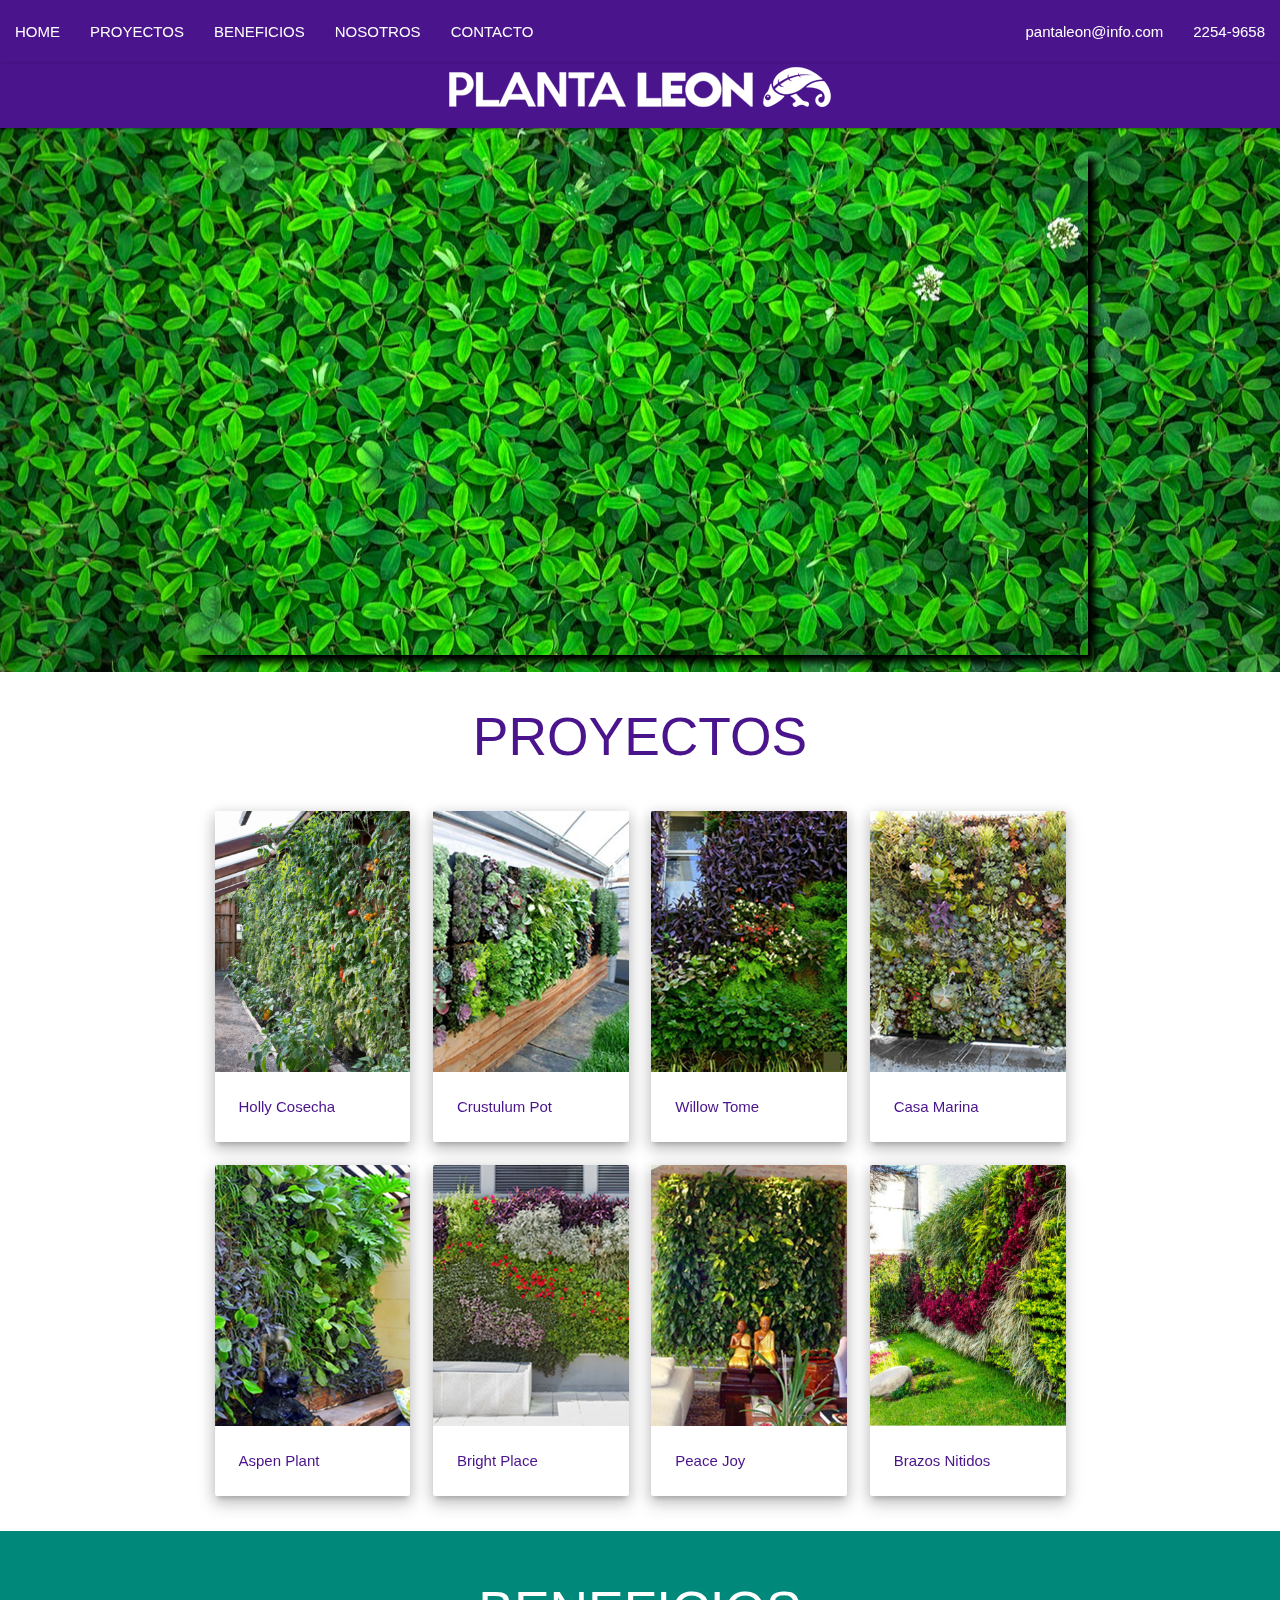
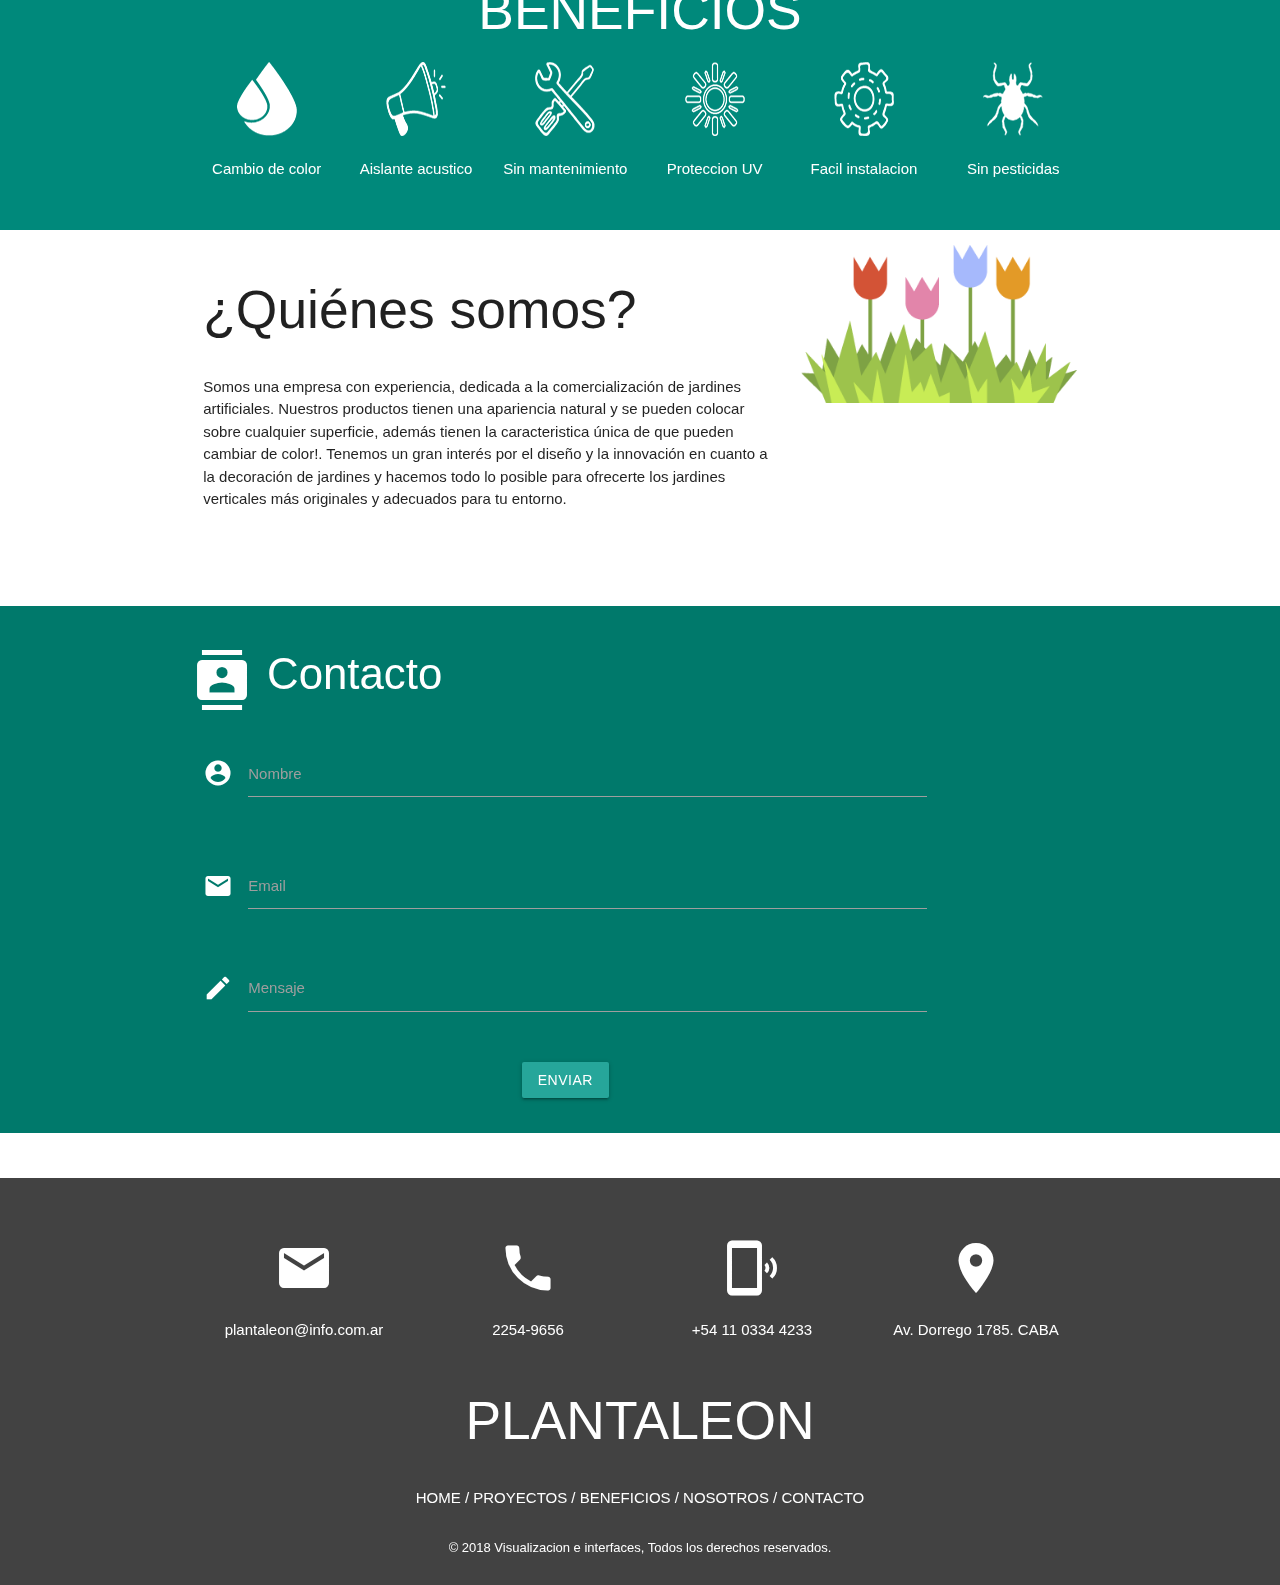
<file: index.html>
<!DOCTYPE html>
<html>
  <head>
    <!--Import Google Icon Font-->
    <link href="https://fonts.googleapis.com/icon?family=Material+Icons" rel="stylesheet">
    <!--Import materialize.css-->
    <link type="text/css" rel="stylesheet" href="css/materialize.min.css"  media="screen,projection"/>
    <link rel="stylesheet" href="css/style.css">

    <!--Let browser know website is optimized for mobile-->
    <meta name="viewport" content="width=device-width, initial-scale=1.0"/>

    <meta charset="utf-8">

    <title>Plantaleon</title>
  </head>

  <body>

    <!-- contenedor de toda la pagina -->
    <div id="home">
      <!-- Menu de navegacion -->
      <nav class="nav-wrapper purple darken-4">
        <div class="containerr">
          <ul class="left hide-on-med-and-down">
            <li><a href="#home">HOME</a></li>
            <li><a href="#proyectos">PROYECTOS</a></li>
            <li><a href="#beneficios">BENEFICIOS</a></li>
            <li><a href="#nosotros">NOSOTROS</a></li>
            <li><a href="#contacto">CONTACTO</a></li>
          </ul>
          <!-- para menu mobile -->
          <a href="#" data-target="menu-responsive" class="sidenav-trigger">
            <i class="material-icons">menu</i>
          </a>

          <ul class="right">
            <li><a href="#">pantaleon@info.com</a></li>
            <li><a href="#">2254-9658</a></li>
          </ul>
        </div>
      </nav>

      <!-- el menu que aparece del costado izquierdo -->
      <ul class="sidenav" id="menu-responsive">
        
        <li><a href="#home"><i class="material-icons">home</i>HOME</a></li>
        <li><div class="divider"></div></li>
        <li><a href="#proyectos"><i class="material-icons">image</i>PROYECTOS</a></li>
        <li><div class="divider"></div></li>
        <li><a href="#beneficios"><i class="material-icons">add</i>BENEFICIOS</a></li>
        <li><div class="divider"></div></li>
        <li><a href="#nosotros"><i class="material-icons">contact_support</i>NOSOTROS</a></li>
        <li><div class="divider"></div></li>
        <li><a href="#contacto"><i class="material-icons">contacts</i>CONTACTO</a></li>
        <li><div class="divider"></div></li>
      </ul>

      <!-- seccion para el isologotipo "PLANTALEON" -->
      <nav class="nav-extended purple darken-4">
        <div class="nav-wrapper">
          <a href="#" class="brand-logo center"><img src="img/isologotipo.png"></a>
        </div>
      </nav>
    </div>

    <div class="parallax-container" style="height: 90%;">
      <div class="parallax"><img src="img/fondo.jpg" style="transform: translate3d(-50%, 65.197px, 0px); opacity: 1;"></div>

      <div class="container"><br>
        <div class="video-container" style="margin-bottom:2%;box-shadow: 7px 7px 7px #000;">
          <iframe src="https://player.vimeo.com/video/33186694?color=ffffff&amp;title=0&amp;byline=0&amp;portrait=0" width="700" height="450" frameborder="0" webkitallowfullscreen="" mozallowfullscreen="" allowfullscreen=""></iframe>
        </div>
      </div>

    </div>

    <!-- Seccion de Galeria -->
    <div id="proyectos">

      <div class="center">
        <h2 class="h2">PROYECTOS</h2>
      </div>

      <div class="row container ">
      <div class="col s12">
        <div class="section">
          <!-- ///////////////////////////////////// -->
          <div class="col s12 m6 l3">                    
            <div class="card z-depth-3">
              <div class="card-image waves-effect waves-block waves-light ">
                <a class="waves-effect waves-light modal-trigger" href="#modal1">
                  <img src="img/1.jpg" class="responsive-img wp-post-image materialboxed" alt="img1" title="img1" width="200" height="100">
                </a>
              </div>
              <div class="card-content">
                <p>Holly Cosecha</p>
              </div>
            </div>
          </div>

          <div id="modal1" class="modal">
            <div class="modal-content">
              <div class="row">
                <div class="col s6">
                  <img src="img/1.jpg" class="responsive-img wp-post-image materialboxed" alt="img1" title="img1" width="100%">
                </div>
                <div class="col s6"><br>
                  <h4>HOLLY COSECHA</h4>
                  <h5>Tipos de plantas</h5>
                  <p class="container">Purpurina <br>
                  Kimberly queen fern <br>
                  Flamingo lily <br>
                  Spider plant <br>
                  Lily turt</p>

                  <h5>Area Cubierta</h5>
                  <p class="container">10 metros Cuadrados <br> Interior</p>
                </div>
              </div>
            </div>
          </div>
          <!-- ///////////////////////////////////// -->
          <div class="col s12 m6 l3">                    
            <div class="card z-depth-3">
              <div class="card-image waves-effect waves-block waves-light ">
                <a class="waves-effect waves-light modal-trigger" href="#modal2">
                  <img src="img/2.jpg" class="responsive-img wp-post-image" alt="img2" title="img2" width="200" height="100">
                </a>
              </div>
              <div class="card-content">
                <p>Crustulum Pot</p>
              </div>
            </div>
          </div>

          <div id="modal2" class="modal">
            <div class="modal-content">
              <div class="row">
                <div class="col s6">
                  <img src="img/2.jpg" class="responsive-img wp-post-image materialboxed" alt="img1" title="img1" width="100%">
                </div>
                <div class="col s6"><br>
                  <h4>CRUSTULUM POT</h4>
                  <h5>Tipos de plantas</h5>
                  <p class="container">Purpurina <br>
                  Kimberly queen fern <br>
                  Flamingo lily <br>
                  Spider plant <br>
                  Lily turt</p>

                  <h5>Area Cubierta</h5>
                  <p class="container">10 metros Cuadrados <br> Interior</p>
                </div>
              </div>
            </div>
          </div>
          <!-- ///////////////////////////////////// -->
          <div class="col s12 m6 l3">                    
            <div class="card z-depth-3">
              <div class="card-image waves-effect waves-block waves-light ">
                <a class="waves-effect waves-light modal-trigger" href="#modal3">
                  <img src="img/3.jpg" class="responsive-img wp-post-image" alt="img3" title="img3" width="200" height="100">
                </a>
              </div>
              <div class="card-content">
                <p>Willow Tome</p>
              </div>
            </div>
          </div>

          <div id="modal3" class="modal">
            <div class="modal-content">
              <div class="row">
                <div class="col s6">
                  <img src="img/3.jpg" class="responsive-img wp-post-image materialboxed" alt="img1" title="img1" width="100%">
                </div>
                <div class="col s6"><br>
                  <h4>WILLOW TOME</h4>
                  <h5>Tipos de plantas</h5>
                  <p class="container">Purpurina <br>
                  Kimberly queen fern <br>
                  Flamingo lily <br>
                  Spider plant <br>
                  Lily turt</p>

                  <h5>Area Cubierta</h5>
                  <p class="container">10 metros Cuadrados <br> Exterior</p>
                </div>
              </div>
            </div>
          </div>
          <!-- ///////////////////////////////////// -->
          <div class="col s12 m6 l3">                    
            <div class="card z-depth-3">
              <div class="card-image waves-effect waves-block waves-light ">
                <a class="waves-effect waves-light modal-trigger" href="#modal4">
                  <img src="img/4.jpg" class="responsive-img wp-post-image" alt="img4" title="img4" width="200" height="100">
                </a>
              </div>
              <div class="card-content">
                <p>Casa Marina</p>
             </div>
            </div>
          </div>

          <div id="modal4" class="modal">
            <div class="modal-content">
              <div class="row">
                <div class="col s6">
                  <img src="img/4.jpg" class="responsive-img wp-post-image materialboxed" alt="img1" title="img1" width="100%">
                </div>
                <div class="col s6"><br>
                  <h4>CASA MARINA</h4>
                  <h5>Tipos de plantas</h5>
                  <p class="container">Purpurina <br>
                  Kimberly queen fern <br>
                  Flamingo lily <br>
                  Spider plant <br>
                  Lily turt</p>

                  <h5>Area Cubierta</h5>
                  <p class="container">10 metros Cuadrados <br> Exterior</p>
                </div>
              </div>
            </div>
          </div>
          <!-- ///////////////////////////////////// -->
          <div class="col s12 m6 l3">                    
            <div class="card z-depth-3">
              <div class="card-image waves-effect waves-block waves-light ">
                <a class="waves-effect waves-light modal-trigger" href="#modal5">
                  <img src="img/5.jpg" class="responsive-img wp-post-image" alt="img5" title="img5" width="200" height="100">
                </a>
              </div>
              <div class="card-content">
                <p>Aspen Plant</p>
             </div>
            </div>
          </div>

          <div id="modal5" class="modal">
            <div class="modal-content">
              <div class="row">
                <div class="col s6">
                  <img src="img/5.jpg" class="responsive-img wp-post-image materialboxed" alt="img1" title="img1" width="100%">
                </div>
                <div class="col s6"><br>
                  <h4>ASPEN PLANT</h4>
                  <h5>Tipos de plantas</h5>
                  <p class="container">Purpurina <br>
                  Kimberly queen fern <br>
                  Flamingo lily <br>
                  Spider plant <br>
                  Lily turt</p>

                  <h5>Area Cubierta</h5>
                  <p class="container">10 metros Cuadrados <br> Interior</p>
                </div>
              </div>
            </div>
          </div>
          <!-- ///////////////////////////////////// -->
          <div class="col s12 m6 l3">                    
            <div class="card z-depth-3">
              <div class="card-image waves-effect waves-block waves-light ">
                <a class="waves-effect waves-light modal-trigger" href="#modal6">
                  <img src="img/6.jpg" class="responsive-img wp-post-image" alt="img6" title="img6" width="200" height="100">
                </a>
              </div>
              <div class="card-content">
                <p>Bright Place</p>
             </div>
            </div>
          </div>

          <div id="modal6" class="modal">
            <div class="modal-content">
              <div class="row">
                <div class="col s6">
                  <img src="img/6.jpg" class="responsive-img wp-post-image materialboxed" alt="img1" title="img1" width="100%">
                </div>
                <div class="col s6"><br>
                  <h4>BRIGHT PLACE</h4>
                  <h5>Tipos de plantas</h5>
                  <p class="container">Purpurina <br>
                  Kimberly queen fern <br>
                  Flamingo lily <br>
                  Spider plant <br>
                  Lily turt</p>

                  <h5>Area Cubierta</h5>
                  <p class="container">10 metros Cuadrados <br> Interior</p>
                </div>
              </div>
            </div>
          </div>
          <!-- ///////////////////////////////////// -->
          <div class="col s12 m6 l3">                    
            <div class="card z-depth-3">
              <div class="card-image waves-effect waves-block waves-light ">
                <a class="waves-effect waves-light modal-trigger" href="#modal7">
                  <img src="img/7.jpg" class="responsive-img wp-post-image" alt="img7" title="img7" width="200" height="100">
                </a>
              </div>
              <div class="card-content">
                <p>Peace Joy</p>
              </div>
            </div>
          </div>

          <div id="modal7" class="modal">
            <div class="modal-content">
              <div class="row">
                <div class="col s6">
                  <img src="img/7.jpg" class="responsive-img wp-post-image materialboxed" alt="img1" title="img1" width="100%">
                </div>
                <div class="col s6"><br>
                  <h4>PLACE JOY</h4>
                  <h5>Tipos de plantas</h5>
                  <p class="container">Purpurina <br>
                  Kimberly queen fern <br>
                  Flamingo lily <br>
                  Spider plant <br>
                  Lily turt</p>

                  <h5>Area Cubierta</h5>
                  <p class="container">10 metros Cuadrados <br> Interior</p>
                </div>
              </div>
            </div>
          </div>
          <!-- ///////////////////////////////////// -->
          <div class="col s12 m6 l3">                    
            <div class="card z-depth-3">
              <div class="card-image waves-effect waves-block waves-light ">
                <a class="waves-effect waves-light modal-trigger" href="#modal8">
                  <img src="img/8.jpg" class="responsive-img wp-post-image" alt="img8" title="img8" width="200" height="100">
                </a>
              </div>
              <div class="card-content">
                <p>Brazos Nitidos</p>
             </div>
            </div>
          </div>

          <div id="modal8" class="modal">
            <div class="modal-content">
              <div class="row">
                <div class="col s6">
                  <img src="img/8.jpg" class="responsive-img wp-post-image materialboxed" alt="img1" title="img1" width="100%">
                </div>
                <div class="col s6"><br>
                  <h4>BRAZOS NITIDOS</h4>
                  <h5>Tipos de plantas</h5>
                  <p class="container">Purpurina <br>
                  Kimberly queen fern <br>
                  Flamingo lily <br>
                  Spider plant <br>
                  Lily turt</p>

                  <h5>Area Cubierta</h5>
                  <p class="container">10 metros Cuadrados <br> Interior</p>
                </div>
              </div>
            </div>
          </div>
          <!-- ///////////////////////////////////// -->
        </div>
      </div>
    </div>
    
  </div>
    <!-- Seccion de Beneficios -->
    <div class="section teal darken-1" id="beneficios">
      <div class="container">
        <h2 class="header center white-text">BENEFICIOS</h2>
        <div class="row  white-text">
          <div class="center col s2"><img src="img/gota.png" class="responsive-img" alt=""><p >Cambio de color</p></div>
          <div class="center col s2"> <img src="img/megafono.png" class="responsive-img" alt=""> <p >Aislante acustico</p></div>
          <div class="center col s2"> <img src="img/herramienta.png" class="responsive-img" alt=""> <p >Sin mantenimiento</p></div>
          <div class="center col s2"><img src="img/sol.png" class="responsive-img" alt=""><p >Proteccion UV</p></div>
          <div class="center col s2"> <img src="img/instalacion.png" class="responsive-img" alt=""> <p >Facil instalacion</p></div>
          <div class="center col s2"><img src="img/mariposa.png" class="responsive-img" alt=""><p>Sin pesticidas</p></div>
        </div>
      </div>
    </div>
    
    <div class="section container white" id="nosotros">
      <div class="row">
        <div class="col s7 m8">
            <h2 class="">¿Quiénes somos?</h2>
            <p class="left">
            Somos una empresa con experiencia, dedicada a la comercialización de jardines artificiales. Nuestros productos tienen
            una apariencia natural y se pueden colocar sobre cualquier superficie, además tienen la caracteristica única de que pueden cambiar de color!.
            Tenemos un gran interés por el diseño y la innovación en cuanto a la decoración de jardines y hacemos todo
            lo posible para ofrecerte los jardines verticales más originales y adecuados para tu entorno.
          </p>
        </div>
        <div class="col s4 l4 show-on-large imgrev">
          <img class="responsive-img" src="img/garden1.png" alt="">
        </div>
        </div>
        <div>

        </div>
      </div>
  	  <br>
<!-- Contacto -->
	<br>
	
	<div class="section teal darken-2" id="contacto">
    <div class="container">
  		<div class="row" col="" s6="" style="color:white">
    		<i class="medium material-icons prefix left">contacts</i>
    		<h3 class="">Contacto</h3>
  		</div>
      <div class="row">
          <form action="#" class="col s10">
            <div class="row white-text" style="color:white;">
          		<div class="data-error data-success input-field col s12">
        				<i class="material-icons prefix">account_circle</i>
        				<input id="icon_prefix" type="text" class="validate">
        				<label for="icon_prefix">Nombre</label>
          		</div>
          		<br><br><br><br><br>

              <div class="input-field col s12">
        				<i class="material-icons prefix">email</i>
        				<input id="icon_email" type="email" class="validate">
        				<label for="icon_email">Email</label>
        				<span class="helper-text" data-error="Correo no válido" data-success="" ></span>
              </div>
              
              <div class="input-field col s12">
          			<i class="material-icons prefix">mode_edit</i>
          			<textarea id="icon_prefix2" class="materialize-textarea" style="height: 47px;"></textarea>
          			<label for="icon_prefix2">Mensaje</label>
          	  </div>
  		      </div>
            <div class="center">
              <button class="center btn" type="submit">Enviar</button>
            </div>
          </form>
        </div>
      </div>
	</div>
	<br>
	<br>

  <!-- Footer -->
  <div>
    <div class="section teal grey darken-3">
      <div class="container"><br><br>
        <div class="row  white-text">
          <div class="center col s3"><i class="medium material-icons">email</i><p>plantaleon@info.com.ar</p></div>
          <div class="center col s3"><i class="medium material-icons">call</i><p>2254-9656</p></div>
          <div class="center col s3"><i class="medium material-icons">phonelink_ring</i><p>+54 11 0334 4233</p></div>
          <div class="center col s3"><a href="https://goo.gl/maps/7MrQYz9NjwH2"><i class="medium material-icons white-text">location_on</i></a><p>Av. Dorrego 1785. CABA</p></div>
        </div>
        <h2 class="header center white-text">PLANTALEON</h2>
        <div class="section white-text center">
          <a href="#home" class="white-text">HOME</a> /
          <a href="#proyectos" class="white-text">PROYECTOS</a> /
          <a href="#beneficios" class="white-text">BENEFICIOS</a> /
          <a href="#nosotros" class="white-text">NOSOTROS</a> /
          <a href="#contacto" class="white-text">CONTACTO</a>
        </div>
        <p class="center white-text" id="derechos">© 2018 Visualizacion e interfaces, Todos los derechos reservados. </p>
      </div>
    </div>
  </div>


    <!--JavaScript at end of body for optimized loading-->
    <script type="text/javascript" src="js/materialize.min.js"></script>

    <script>
      /* funcionalidad para el menu desplegable */
      document.addEventListener('DOMContentLoaded', function() {
        var elems = document.querySelectorAll('.sidenav');
        var instances = M.Sidenav.init(elems);
      });

      /* funcionalidad para el efecto parallaz */
      document.addEventListener('DOMContentLoaded', function() {
        var elems = document.querySelectorAll('.parallax');
        var instances = M.Parallax.init(elems);
      });

      /* funcionalidad para el Modal (mostrar mas detalles de las img de galeria-proyecot) */
      document.addEventListener('DOMContentLoaded', function() {
        var elems = document.querySelectorAll('.modal');
        var instances = M.Modal.init(elems);
      });

    </script>
  

        
<div class="hiddendiv common" style="font-size: 16px; font-family: -apple-system, BlinkMacSystemFont, &quot;Segoe UI&quot;, Roboto, Oxygen-Sans, Ubuntu, Cantarell, &quot;Helvetica Neue&quot;, sans-serif; line-height: normal; padding: 12px 0px; width: 854.809px;"><br></div><div class="sidenav-overlay"></div><div class="drag-target"></div></body>
</html>
</file>
<file: css/style.css>
/* body{
    background: #4a148c;
} */
.h2{
    color: #4a148c;
}
.card-content p{
    color: #4a148c;
}
::placeholder { color: #4a148c; }
::placeholder:focus { color: #4a148c; }
/*
input[type=text]{border-bottom: 1.5px solid #4a148c !important;}
input[type=text]:focus{border-bottom: 2px solid #4a148c !important;}

textarea{border-bottom: 1.5px solid #4a148c !important;}
textarea:focus{border-bottom: 2px solid #4a148c !important;}

.btn:hover{
    background: white;
    color: #4a148c;
}
.btn{
    letter-spacing: 1.5px;
    background: #4a148c;
}
<<<<<<< HEAD
*/
#derechos{
	font-size: 13px;
}
=======

.imgrev{
    margin-top: 9%;
}
>>>>>>> 03caafdd08543baeb35254553aa30e3335980977
</file>
